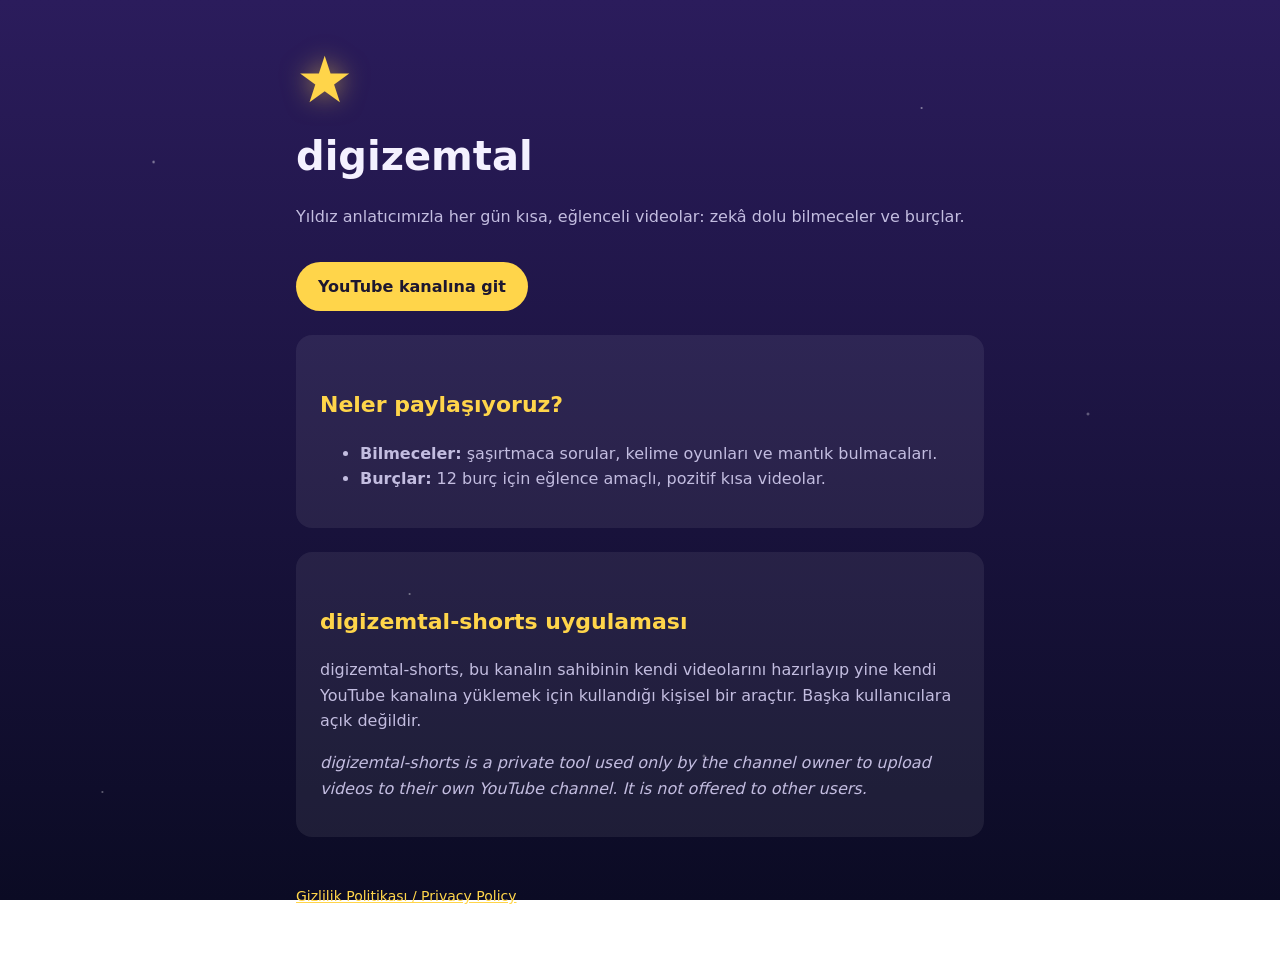
<file: index.html>
<!doctype html>
<html lang="tr">
<head>
  <meta charset="utf-8">
  <meta name="viewport" content="width=device-width, initial-scale=1">
  <title>digizemtal</title>
  <meta name="description" content="digizemtal: yıldız anlatıcılı bilmece ve burç YouTube Shorts kanalı.">
  <link rel="stylesheet" href="style.css">
</head>
<body>
<main>
  <div class="star">★</div>
  <h1>digizemtal</h1>
  <p>Yıldız anlatıcımızla her gün kısa, eğlenceli videolar: zekâ dolu bilmeceler ve burçlar.</p>
  <a class="btn" href="https://www.youtube.com/@digizemtal">YouTube kanalına git</a>

  <div class="card">
    <h2>Neler paylaşıyoruz?</h2>
    <ul>
      <li><strong>Bilmeceler:</strong> şaşırtmaca sorular, kelime oyunları ve mantık bulmacaları.</li>
      <li><strong>Burçlar:</strong> 12 burç için eğlence amaçlı, pozitif kısa videolar.</li>
    </ul>
  </div>

  <div class="card">
    <h2>digizemtal-shorts uygulaması</h2>
    <p>digizemtal-shorts, bu kanalın sahibinin kendi videolarını hazırlayıp yine kendi YouTube kanalına
      yüklemek için kullandığı kişisel bir araçtır. Başka kullanıcılara açık değildir.</p>
    <p><em>digizemtal-shorts is a private tool used only by the channel owner to upload videos to their own
      YouTube channel. It is not offered to other users.</em></p>
  </div>

  <footer>
    <a href="gizlilik.html">Gizlilik Politikası / Privacy Policy</a>
  </footer>
</main>
</body>
</html>
</file>
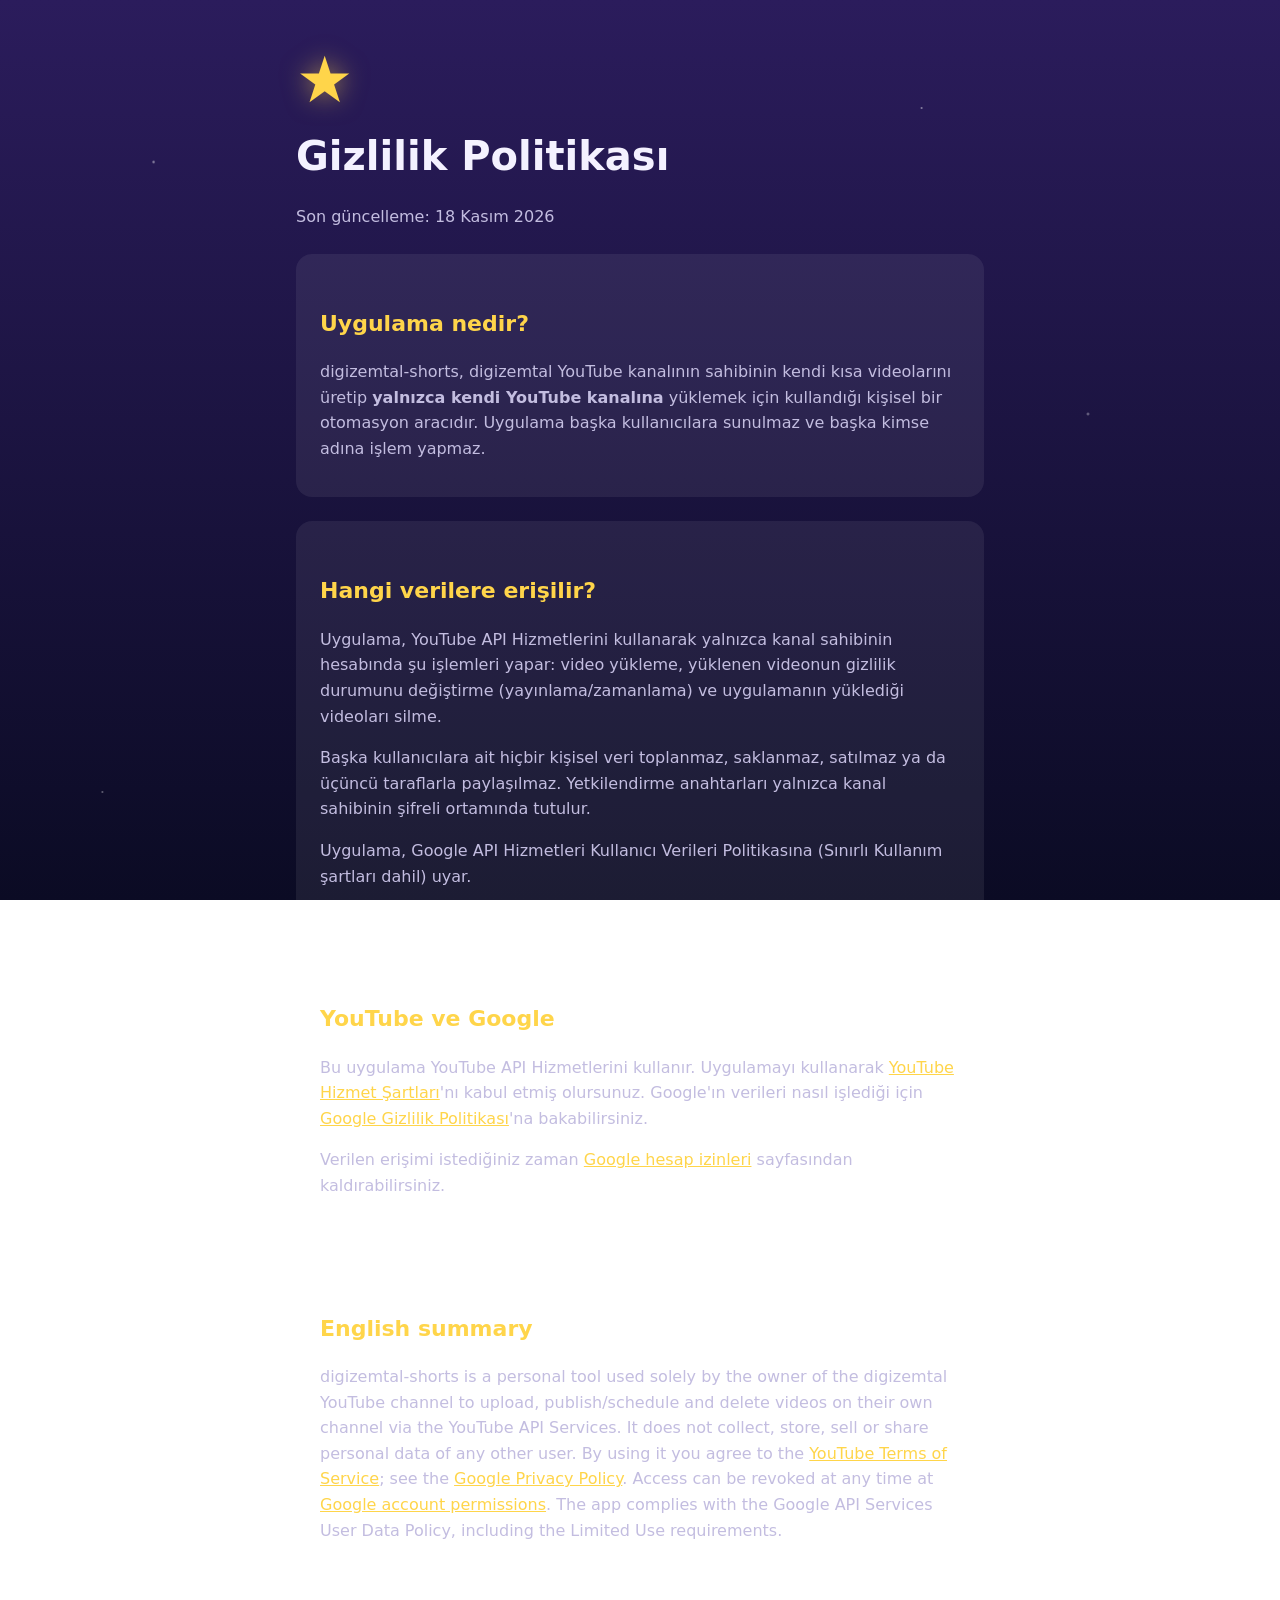
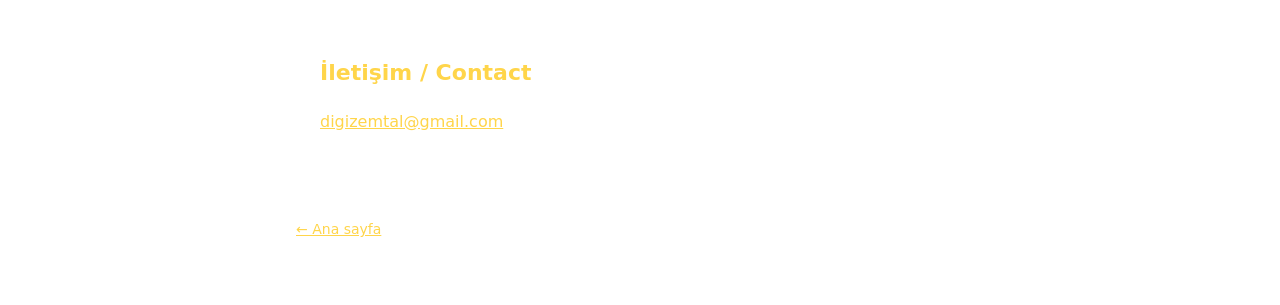
<file: gizlilik.html>
<!doctype html>
<html lang="tr">
<head>
  <meta charset="utf-8">
  <meta name="viewport" content="width=device-width, initial-scale=1">
  <title>Gizlilik Politikası</title>
  <link rel="stylesheet" href="style.css">
</head>
<body>
<main>
  <div class="star">★</div>
  <h1>Gizlilik Politikası</h1>
  <p>Son güncelleme: 18 Kasım 2026</p>

  <div class="card">
    <h2>Uygulama nedir?</h2>
    <p>digizemtal-shorts, digizemtal YouTube kanalının sahibinin kendi kısa videolarını üretip
      <strong>yalnızca kendi YouTube kanalına</strong> yüklemek için kullandığı kişisel bir otomasyon aracıdır.
      Uygulama başka kullanıcılara sunulmaz ve başka kimse adına işlem yapmaz.</p>
  </div>

  <div class="card">
    <h2>Hangi verilere erişilir?</h2>
    <p>Uygulama, YouTube API Hizmetlerini kullanarak yalnızca kanal sahibinin hesabında şu işlemleri yapar:
      video yükleme, yüklenen videonun gizlilik durumunu değiştirme (yayınlama/zamanlama) ve uygulamanın
      yüklediği videoları silme.</p>
    <p>Başka kullanıcılara ait hiçbir kişisel veri toplanmaz, saklanmaz, satılmaz ya da üçüncü taraflarla paylaşılmaz.
      Yetkilendirme anahtarları yalnızca kanal sahibinin şifreli ortamında tutulur.</p>
    <p>Uygulama, Google API Hizmetleri Kullanıcı Verileri Politikasına (Sınırlı Kullanım şartları dahil) uyar.</p>
  </div>

  <div class="card">
    <h2>YouTube ve Google</h2>
    <p>Bu uygulama YouTube API Hizmetlerini kullanır. Uygulamayı kullanarak
      <a href="https://www.youtube.com/t/terms">YouTube Hizmet Şartları</a>'nı kabul etmiş olursunuz.
      Google'ın verileri nasıl işlediği için
      <a href="https://policies.google.com/privacy">Google Gizlilik Politikası</a>'na bakabilirsiniz.</p>
    <p>Verilen erişimi istediğiniz zaman
      <a href="https://myaccount.google.com/permissions">Google hesap izinleri</a> sayfasından kaldırabilirsiniz.</p>
  </div>

  <div class="card">
    <h2>English summary</h2>
    <p>digizemtal-shorts is a personal tool used solely by the owner of the digizemtal YouTube channel to upload,
      publish/schedule and delete videos on their own channel via the YouTube API Services. It does not collect,
      store, sell or share personal data of any other user. By using it you agree to the
      <a href="https://www.youtube.com/t/terms">YouTube Terms of Service</a>; see the
      <a href="https://policies.google.com/privacy">Google Privacy Policy</a>. Access can be revoked at any time at
      <a href="https://myaccount.google.com/permissions">Google account permissions</a>. The app complies with the
      Google API Services User Data Policy, including the Limited Use requirements.</p>
  </div>

  <div class="card">
    <h2>İletişim / Contact</h2>
    <p><a href="mailto:digizemtal@gmail.com">digizemtal@gmail.com</a></p>
  </div>

  <footer><a href="index.html">← Ana sayfa</a></footer>
</main>
</body>
</html>
</file>
<file: style.css>
:root {
  --bg-top: #2b1c5c;
  --bg-bottom: #0b0b24;
  --text: #f4f1ff;
  --muted: #c3bde0;
  --gold: #ffd54a;
  --card: rgba(255, 255, 255, 0.07);
}
* { box-sizing: border-box; }
body {
  margin: 0;
  min-height: 100vh;
  font-family: "Segoe UI", system-ui, -apple-system, sans-serif;
  color: var(--text);
  background: linear-gradient(var(--bg-top), var(--bg-bottom)) fixed;
  line-height: 1.6;
}
body::before {
  content: "";
  position: fixed;
  inset: 0;
  pointer-events: none;
  background-image:
    radial-gradient(2px 2px at 12% 18%, #fff8, transparent),
    radial-gradient(1.5px 1.5px at 72% 12%, #fff9, transparent),
    radial-gradient(2px 2px at 85% 46%, #fff7, transparent),
    radial-gradient(1.5px 1.5px at 32% 66%, #fff8, transparent),
    radial-gradient(2px 2px at 55% 84%, #fff6, transparent),
    radial-gradient(1.5px 1.5px at 8% 88%, #fff7, transparent);
}
main { max-width: 720px; margin: 0 auto; padding: 48px 16px 64px; position: relative; }
.star { font-size: 64px; color: var(--gold); text-shadow: 0 0 24px #ffd54a88; line-height: 1; }
h1 { font-size: 40px; margin: 12px 0 4px; }
h2 { color: var(--gold); font-size: 22px; margin-top: 32px; }
p, li { color: var(--muted); }
a { color: var(--gold); }
.card { background: var(--card); border-radius: 16px; padding: 20px 24px; margin-top: 24px; }
.btn {
  display: inline-block; margin-top: 16px; padding: 12px 22px; border-radius: 999px;
  background: var(--gold); color: #1d1730; font-weight: 700; text-decoration: none;
}
footer { margin-top: 48px; font-size: 14px; color: var(--muted); }
</file>
